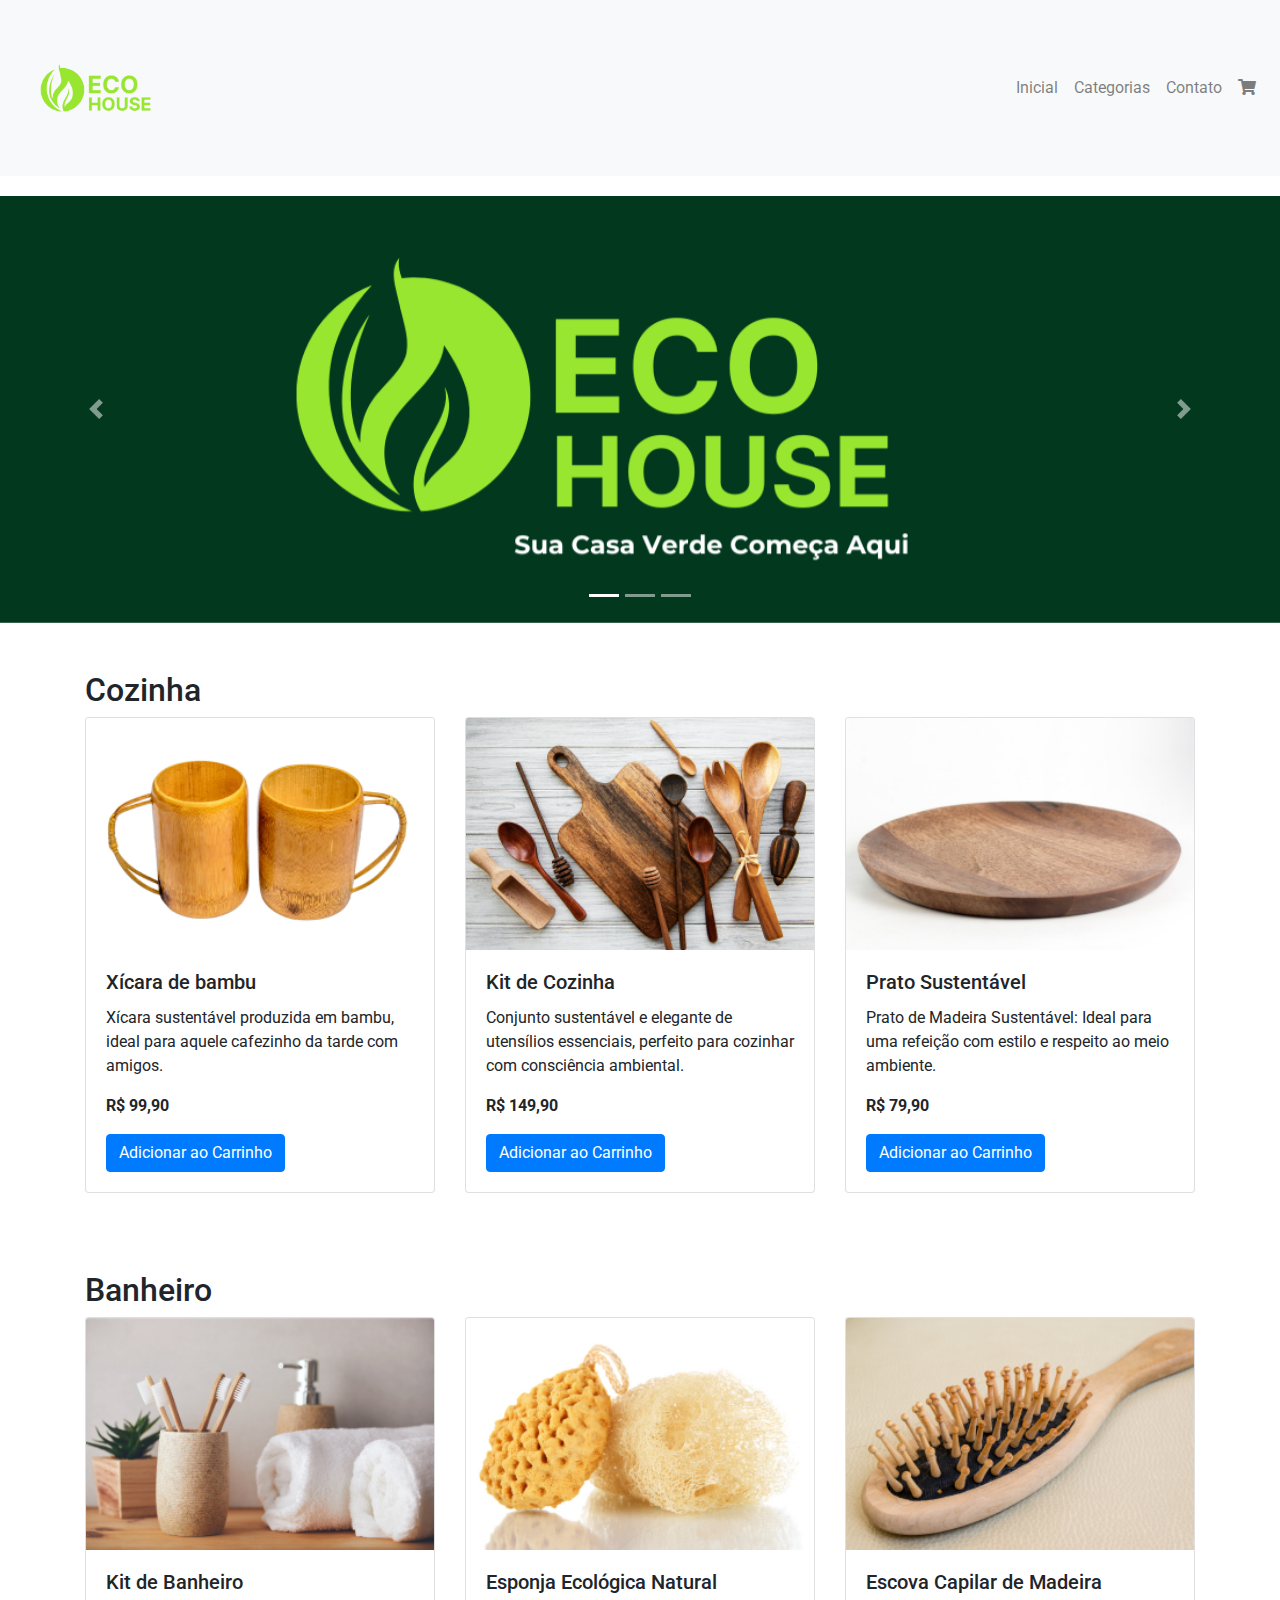
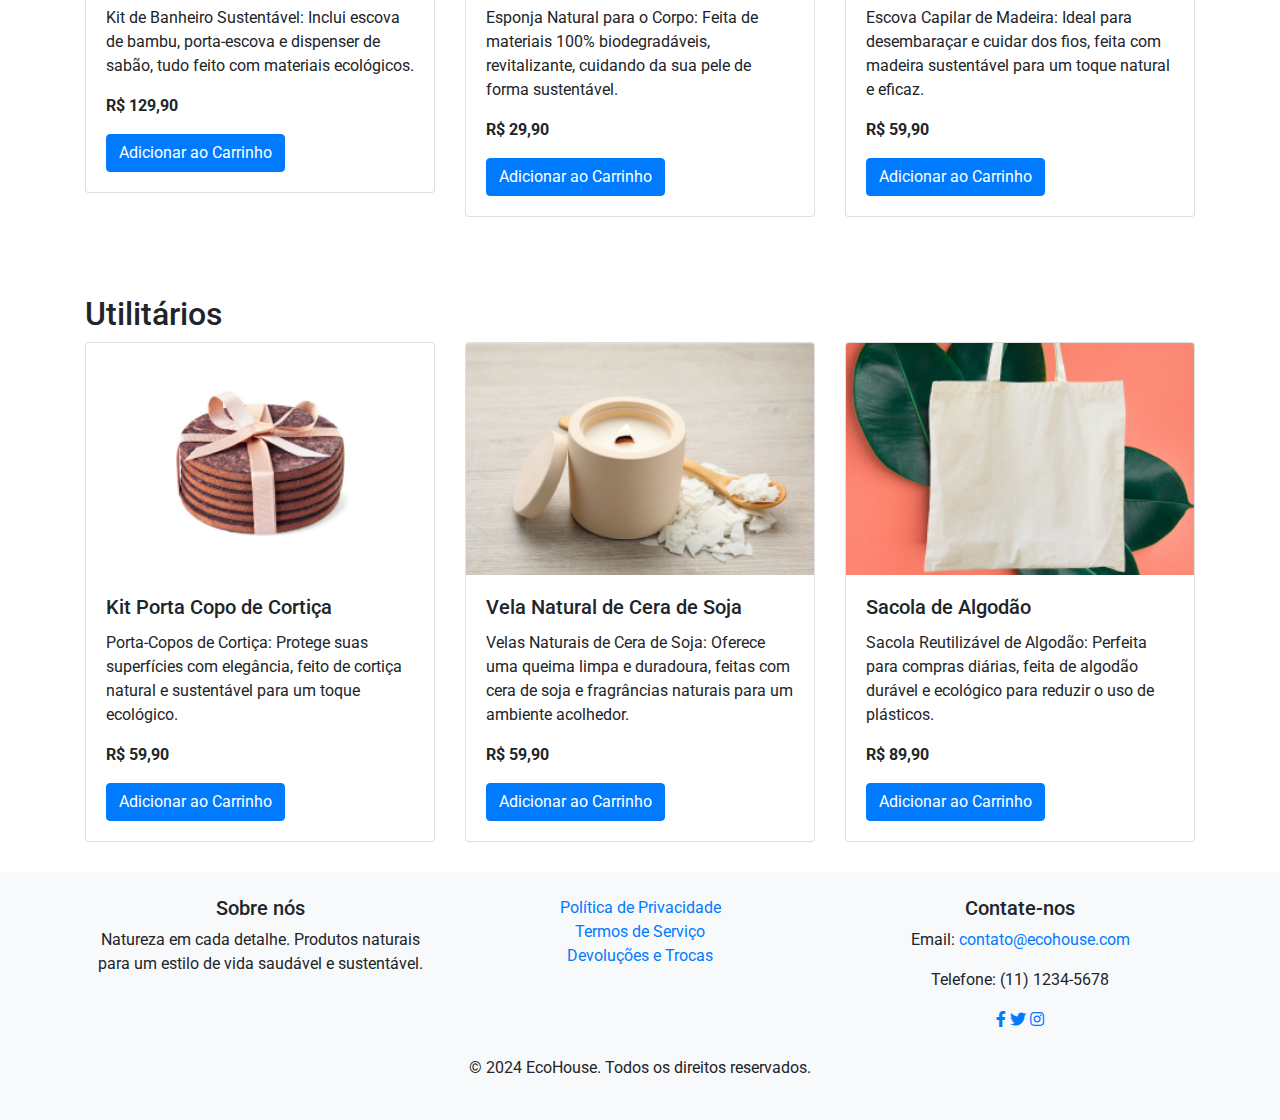
<file: index.html>
<!DOCTYPE html>
<html lang="pt-br">

<head>
    <meta charset="UTF-8">
    <meta name="viewport" content="width=device-width, initial-scale=1.0">
    <title>EcoHouse - Produtos Sustentáveis</title>
    <link href="https://maxcdn.bootstrapcdn.com/bootstrap/4.5.2/css/bootstrap.min.css" rel="stylesheet">
    <link rel="stylesheet" href="https://cdnjs.cloudflare.com/ajax/libs/font-awesome/5.15.4/css/all.min.css">
    <link href="https://fonts.googleapis.com/css2?family=Roboto:wght@400;500;700&display=swap" rel="stylesheet">
    <link rel="stylesheet" href="/style.css">
    <link rel="shortcut icon" href="/Imagens/logo.png" type="image/x-icon">
</head>

<body>

    <header>
        <nav class="navbar navbar-expand-lg navbar-light bg-light">
            <a class="navbar-brand" href="#">
                <img src="/Imagens/logo.png" alt="Logo Ecotrend" class="logo">
            </a>
            <button class="navbar-toggler" type="button" data-toggle="collapse" data-target="#navbarNav"
                aria-controls="navbarNav" aria-expanded="false" aria-label="Toggle navigation">
                <span class="navbar-toggler-icon"></span>
            </button>
            <div class="collapse navbar-collapse" id="navbarNav">
                <ul class="navbar-nav ml-auto">
                    <li class="nav-item"><a class="nav-link" href="/index.html">Inicial</a></li>
                    <li class="nav-item"><a class="nav-link" href="/categoria.html">Categorias</a></li>
                    <li class="nav-item"><a class="nav-link" href="/contato.html">Contato</a></li>
                    <li class="nav-item"><a class="nav-link" href="/produto.html"><i
                                class="fas fa-shopping-cart"></i></a></li>
                </ul>
            </div>
        </nav>
    </header>


    <div id="carouselExampleIndicators" class="carousel slide" data-ride="carousel">
        <ol class="carousel-indicators">
            <li data-target="#carouselExampleIndicators" data-slide-to="0" class="active"></li>
            <li data-target="#carouselExampleIndicators" data-slide-to="1"></li>
            <li data-target="#carouselExampleIndicators" data-slide-to="2"></li>
        </ol>
        <div class="carousel-inner">
            <div class="carousel-item active">
                <img src="/Imagens/1.png" class="d-block w-100" alt="banner com logo">
            </div>
            <div class="carousel-item">
                <img src="/Imagens/2.png" class="d-block w-100" alt="banner com sacola de algodão">
            </div>
            <div class="carousel-item">
                <img src="/Imagens/3.png" class="d-block w-100" alt="banner frase consciente">
            </div>
        </div>
        <a class="carousel-control-prev" href="#carouselExampleIndicators" role="button" data-slide="prev">
            <span class="carousel-control-prev-icon" aria-hidden="true"></span>
            <span class="sr-only">Previous</span>
        </a>
        <a class="carousel-control-next" href="#carouselExampleIndicators" role="button" data-slide="next">
            <span class="carousel-control-next-icon" aria-hidden="true"></span>
            <span class="sr-only">Next</span>
        </a>
    </div>

    <!-- Seção Cozinha -->
    <section class="container mt-5">
        <h2>Cozinha</h2>
        <div class="row">

            <div class="col-md-4 product-card">
                <div class="card">
                    <img src="/Imagens/xicara.png" class="card-img-top" alt="Xícaras em bambu">
                    <div class="card-body">
                        <h5 class="card-title">Xícara de bambu</h5>
                        <p class="card-text">Xícara sustentável produzida em bambu, ideal para aquele cafezinho da tarde
                            com amigos.</p>
                        <p class="card-text"><strong>R$ 99,90</strong></p>
                        <a href="/Produtos/produto.html" class="btn btn-primary">Adicionar ao Carrinho</a>
                    </div>
                </div>
            </div>

            <div class="col-md-4 product-card">
                <div class="card">
                    <img src="/Imagens/kit-cozinha.png" class="card-img-top" alt="Kit de cozinha de madeira">
                    <div class="card-body">
                        <h5 class="card-title">Kit de Cozinha</h5>
                        <p class="card-text">Conjunto sustentável e elegante de utensílios essenciais, perfeito para
                            cozinhar com consciência ambiental.</p>
                        <p class="card-text"><strong>R$ 149,90</strong></p>
                        <a href="/Produtos/kit-cozinha.html" class="btn btn-primary">Adicionar ao Carrinho</a>
                    </div>
                </div>
            </div>

            <div class="col-md-4 product-card">
                <div class="card">
                    <img src="/Imagens/prato.png" class="card-img-top" alt="Prato de madeira">
                    <div class="card-body">
                        <h5 class="card-title">Prato Sustentável</h5>
                        <p class="card-text">Prato de Madeira Sustentável: Ideal para uma refeição com estilo e respeito
                            ao meio ambiente.</p>
                        <p class="card-text"><strong>R$ 79,90</strong></p>
                        <a href="/Produtos/prato-sustentavel.html" class="btn btn-primary">Adicionar ao Carrinho</a>
                    </div>
                </div>
            </div>

        </div>
    </section>

    <!-- Seção Banheiro -->
    <section class="container mt-5">
        <h2>Banheiro</h2>
        <div class="row">

            <div class="col-md-4 product-card">
                <div class="card">
                    <img src="/Imagens/kit-banheiro.png" class="card-img-top" alt="Kit de Banheiro Sustentável">
                    <div class="card-body">
                        <h5 class="card-title">Kit de Banheiro</h5>
                        <p class="card-text">Kit de Banheiro Sustentável: Inclui escova de bambu, porta-escova e
                            dispenser de sabão, tudo feito com materiais ecológicos.</p>
                        <p class="card-text"><strong>R$ 129,90</strong></p>
                        <a href="#" class="btn btn-primary">Adicionar ao Carrinho</a>
                    </div>
                </div>
            </div>

            <div class="col-md-4 product-card">
                <div class="card">
                    <img src="/Imagens/esponja.png" class="card-img-top" alt="Esponja Ecológica Natural">
                    <div class="card-body">
                        <h5 class="card-title">Esponja Ecológica Natural</h5>
                        <p class="card-text">Esponja Natural para o Corpo: Feita de materiais 100% biodegradáveis,
                            revitalizante, cuidando da sua pele de forma sustentável.</p>
                        <p class="card-text"><strong>R$ 29,90</strong></p>
                        <a href="#" class="btn btn-primary">Adicionar ao Carrinho</a>
                    </div>
                </div>
            </div>

            <div class="col-md-4 product-card">
                <div class="card">
                    <img src="/Imagens/escova.png" class="card-img-top" alt="Escova Capilar de madeira">
                    <div class="card-body">
                        <h5 class="card-title">Escova Capilar de Madeira</h5>
                        <p class="card-text">Escova Capilar de Madeira: Ideal para desembaraçar e cuidar dos fios, feita
                            com madeira sustentável para um toque natural e eficaz.</p>
                        <p class="card-text"><strong>R$ 59,90</strong></p>
                        <a href="#" class="btn btn-primary">Adicionar ao Carrinho</a>
                    </div>
                </div>
            </div>

        </div>
    </section>
    <!-- Seção Utilitários -->
    <section class="container mt-5">
        <h2>Utilitários</h2>
        <div class="row">

            <div class="col-md-4 product-card">
                <div class="card">
                    <img src="/Imagens/porta-copo.png" class="card-img-top" alt="Porta Copo de cortiça">
                    <div class="card-body">
                        <h5 class="card-title">Kit Porta Copo de Cortiça</h5>
                        <p class="card-text">Porta-Copos de Cortiça: Protege suas superfícies com elegância, feito de
                            cortiça natural e sustentável para um toque ecológico.</p>
                        <p class="card-text"><strong>R$ 59,90</strong></p>
                        <a href="#" class="btn btn-primary">Adicionar ao Carrinho</a>
                    </div>
                </div>
            </div>

            <div class="col-md-4 product-card">
                <div class="card">
                    <img src="/Imagens/vela.png" class="card-img-top" alt="Vela de Cera de Soja">
                    <div class="card-body">
                        <h5 class="card-title">Vela Natural de Cera de Soja</h5>
                        <p class="card-text">Velas Naturais de Cera de Soja: Oferece uma queima limpa e duradoura,
                            feitas com cera de soja e fragrâncias naturais para um ambiente acolhedor.</p>
                        <p class="card-text"><strong>R$ 59,90</strong></p>
                        <a href="#" class="btn btn-primary">Adicionar ao Carrinho</a>
                    </div>
                </div>
            </div>

            <div class="col-md-4 product-card">
                <div class="card">
                    <img src="/Imagens/sacola.png" class="card-img-top" alt="Sacola reutilizável">
                    <div class="card-body">
                        <h5 class="card-title">Sacola de Algodão</h5>
                        <p class="card-text">Sacola Reutilizável de Algodão: Perfeita para compras diárias, feita de
                            algodão durável e ecológico para reduzir o uso de plásticos.</p>
                        <p class="card-text"><strong>R$ 89,90</strong></p>
                        <a href="#" class="btn btn-primary">Adicionar ao Carrinho</a>
                    </div>
                </div>
            </div>

        </div>
    </section>

    <footer class="bg-light text-center py-4">
        <div class="container">
            <div class="row">
                <div class="col-md-4">
                    <h5>Sobre nós</h5>
                    <p>Natureza em cada detalhe. Produtos naturais para um estilo de vida saudável e sustentável.</p>
                </div>
                <div class="col-md-4">
                    <ul class="list-unstyled">
                        <li><a href="#">Política de Privacidade</a></li>
                        <li><a href="#">Termos de Serviço</a></li>
                        <li><a href="#">Devoluções e Trocas</a></li>
                    </ul>
                </div>
                <div class="col-md-4">
                    <h5>Contate-nos</h5>
                    <p>Email: <a href="mailto:contato@ecohouse.com">contato@ecohouse.com</a></p>
                    <p>Telefone: (11) 1234-5678</p>
                    <div>
                        <a href="https://facebook.com" class="me-2"><i class="fab fa-facebook-f"></i></a>
                        <a href="https://twitter.com" class="me-2"><i class="fab fa-twitter"></i></a>
                        <a href="https://instagram.com" class="me-2"><i class="fab fa-instagram"></i></a>
                    </div>
                </div>
            </div>
            <p class="mt-4">&copy; 2024 EcoHouse. Todos os direitos reservados.</p>
        </div>
    </footer>

    <script src="https://code.jquery.com/jquery-3.5.1.slim.min.js"></script>
    <script src="https://cdn.jsdelivr.net/npm/@popperjs/core@2.9.3/dist/umd/popper.min.js"></script>
    <script src="https://maxcdn.bootstrapcdn.com/bootstrap/4.5.2/js/bootstrap.min.js"></script>
</body>
</file>
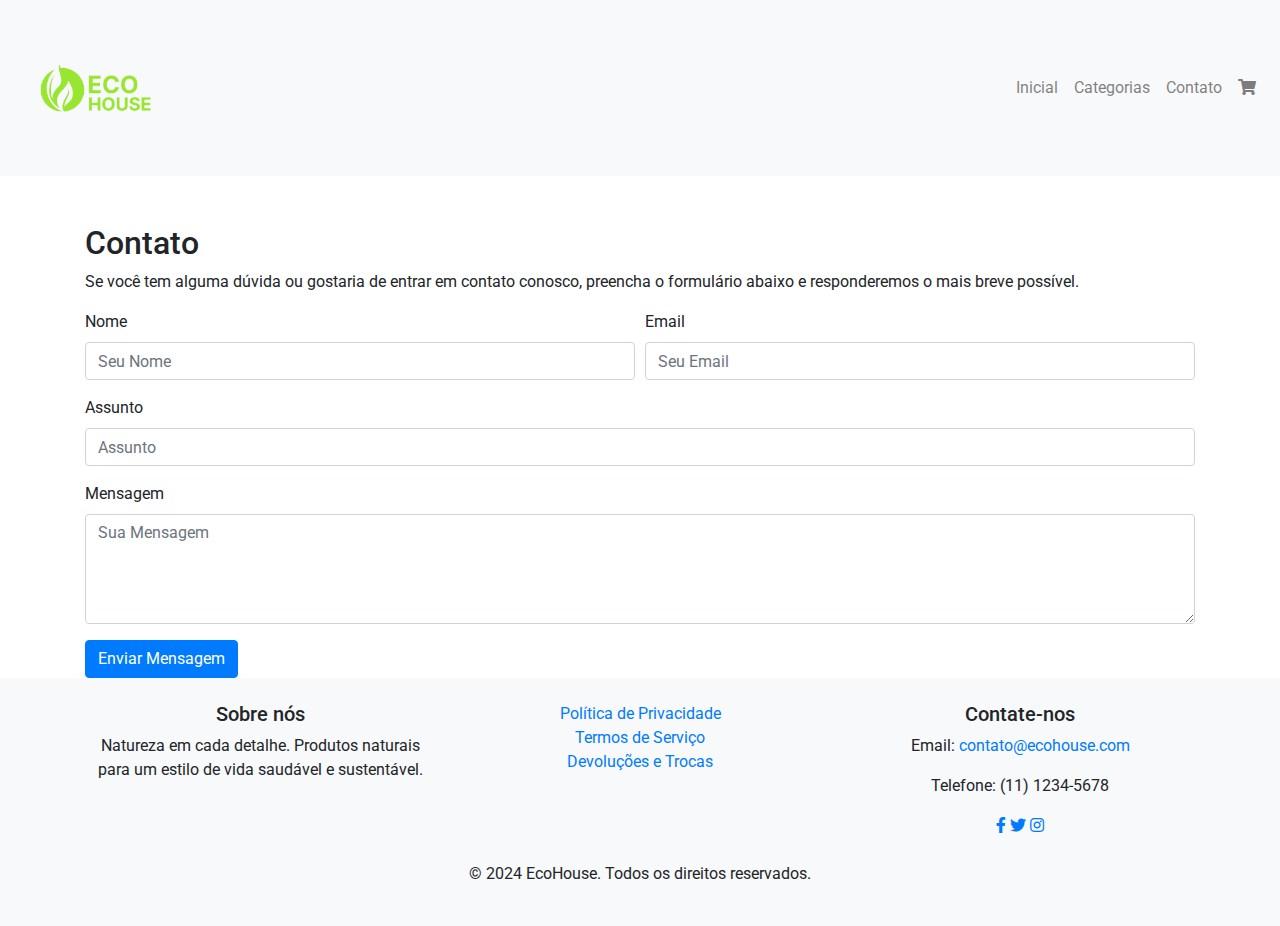
<file: contato.html>
<!DOCTYPE html>
<html lang="pt-br">

<head>
    <meta charset="UTF-8">
    <meta name="viewport" content="width=device-width, initial-scale=1.0">
    <title>Contato - EcoHouse</title>
    <link href="https://maxcdn.bootstrapcdn.com/bootstrap/4.5.2/css/bootstrap.min.css" rel="stylesheet">
    <link rel="stylesheet" href="https://cdnjs.cloudflare.com/ajax/libs/font-awesome/5.15.4/css/all.min.css">
    <link href="https://fonts.googleapis.com/css2?family=Roboto:wght@400;500;700&display=swap" rel="stylesheet">
    <link rel="stylesheet" href="/style.css">
    <link rel="shortcut icon" href="/Imagens/logo.png" type="image/x-icon">
</head>

<body>
    <!-- Header -->
    <header>
        <nav class="navbar navbar-expand-lg navbar-light bg-light">
            <a class="navbar-brand" href="#">
                <img src="/Imagens/logo.png" alt="Logo EcoHouse" class="logo">
            </a>
            <button class="navbar-toggler" type="button" data-toggle="collapse" data-target="#navbarNav"
                aria-controls="navbarNav" aria-expanded="false" aria-label="Toggle navigation">
                <span class="navbar-toggler-icon"></span>
            </button>
            <div class="collapse navbar-collapse" id="navbarNav">
                <ul class="navbar-nav ml-auto">
                    <li class="nav-item"><a class="nav-link" href="/index.html">Inicial</a></li>
                    <li class="nav-item"><a class="nav-link" href="/categoria.html">Categorias</a></li>
                    <li class="nav-item"><a class="nav-link" href="/contato.html">Contato</a></li>
                    <li class="nav-item"><a class="nav-link" href="/produto.html"><i
                                class="fas fa-shopping-cart"></i></a></li>
                </ul>
            </div>
        </nav>
    </header>


    <div class="container mt-5">
        <h2>Contato</h2>
        <p>Se você tem alguma dúvida ou gostaria de entrar em contato conosco, preencha o formulário abaixo e
            responderemos o mais breve possível.</p>
        <form>
            <div class="form-row">
                <div class="form-group col-md-6">
                    <label for="name">Nome</label>
                    <input type="text" class="form-control" id="name" placeholder="Seu Nome" required>
                </div>
                <div class="form-group col-md-6">
                    <label for="email">Email</label>
                    <input type="email" class="form-control" id="email" placeholder="Seu Email" required>
                </div>
            </div>
            <div class="form-group">
                <label for="subject">Assunto</label>
                <input type="text" class="form-control" id="subject" placeholder="Assunto" required>
            </div>
            <div class="form-group">
                <label for="message">Mensagem</label>
                <textarea class="form-control" id="message" rows="4" placeholder="Sua Mensagem" required></textarea>
            </div>
            <button type="submit" class="btn btn-primary">Enviar Mensagem</button>
        </form>
    </div>


    <footer class="bg-light text-center py-4">
        <div class="container">
            <div class="row">
                <div class="col-md-4">
                    <h5>Sobre nós</h5>
                    <p>Natureza em cada detalhe. Produtos naturais para um estilo de vida saudável e sustentável.</p>
                </div>
                <div class="col-md-4">
                    <ul class="list-unstyled">
                        <li><a href="#">Política de Privacidade</a></li>
                        <li><a href="#">Termos de Serviço</a></li>
                        <li><a href="#">Devoluções e Trocas</a></li>
                    </ul>
                </div>
                <div class="col-md-4">
                    <h5>Contate-nos</h5>
                    <p>Email: <a href="mailto:contato@ecohouse.com">contato@ecohouse.com</a></p>
                    <p>Telefone: (11) 1234-5678</p>
                    <div>
                        <a href="https://facebook.com" class="me-2"><i class="fab fa-facebook-f"></i></a>
                        <a href="https://twitter.com" class="me-2"><i class="fab fa-twitter"></i></a>
                        <a href="https://instagram.com" class="me-2"><i class="fab fa-instagram"></i></a>
                    </div>
                </div>
            </div>
            <p class="mt-4">&copy; 2024 EcoHouse. Todos os direitos reservados.</p>
        </div>
    </footer>


    <script src="https://code.jquery.com/jquery-3.5.1.slim.min.js"></script>
    <script src="https://cdn.jsdelivr.net/npm/@popperjs/core@2.9.3/dist/umd/popper.min.js"></script>
    <script src="https://stackpath.bootstrapcdn.com/bootstrap/4.5.2/js/bootstrap.min.js"></script>
</body>

</html>
</file>
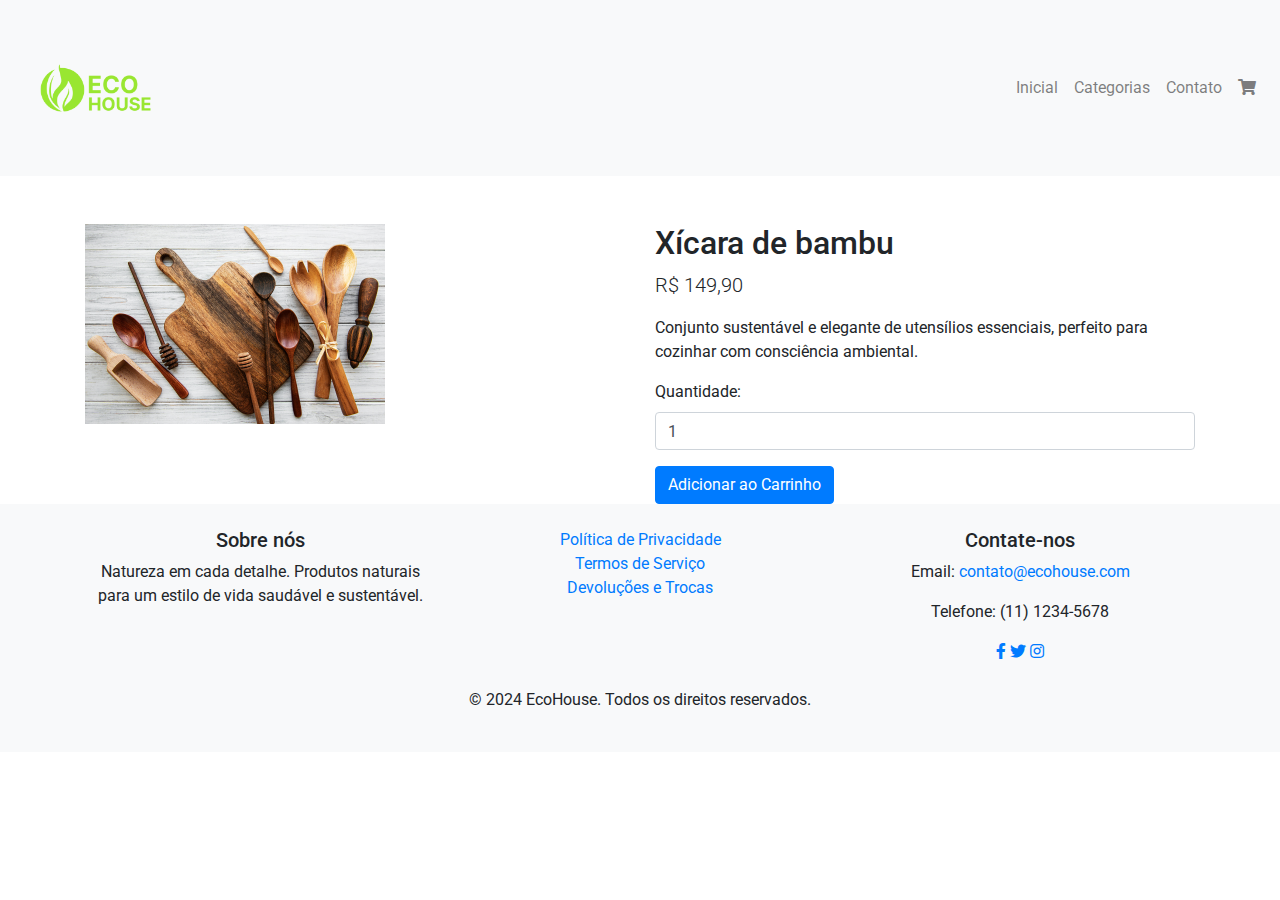
<file: Produtos/kit-cozinha.html>
<!DOCTYPE html>
<html lang="pt-br">

<head>
    <meta charset="UTF-8">
    <meta name="viewport" content="width=device-width, initial-scale=1.0">
    <title>Detalhes do Produto - EcoHouse</title>
    <link href="https://maxcdn.bootstrapcdn.com/bootstrap/4.5.2/css/bootstrap.min.css" rel="stylesheet">
    <link rel="stylesheet" href="https://cdnjs.cloudflare.com/ajax/libs/font-awesome/5.15.4/css/all.min.css">
    <link href="https://fonts.googleapis.com/css2?family=Roboto:wght@400;500;700&display=swap" rel="stylesheet">
    <link rel="shortcut icon" href="/Imagens/logo.png" type="image/x-icon">
    <link rel="stylesheet" href="/style.css">
</head>

<body>
    <!-- Header -->
    <header>
        <nav class="navbar navbar-expand-lg navbar-light bg-light">
            <a class="navbar-brand" href="#">
                <img src="/Imagens/logo.png" alt="Logo EcoHouse" class="logo">
            </a>
            <button class="navbar-toggler" type="button" data-toggle="collapse" data-target="#navbarNav"
                aria-controls="navbarNav" aria-expanded="false" aria-label="Toggle navigation">
                <span class="navbar-toggler-icon"></span>
            </button>
            <div class="collapse navbar-collapse" id="navbarNav">
                <ul class="navbar-nav ml-auto">
                    <li class="nav-item"><a class="nav-link" href="/index.html">Inicial</a></li>
                    <li class="nav-item"><a class="nav-link" href="/categoria.html">Categorias</a></li>
                    <li class="nav-item"><a class="nav-link" href="/contato.html">Contato</a></li>
                    <li class="nav-item"><a class="nav-link" href="/produto.html"><i
                                class="fas fa-shopping-cart"></i></a></li>
                </ul>
            </div>
        </nav>
    </header>

    <div class="container mt-5">
        <div class="row">
            <div class="col-md-6">
                <img src="/Imagens/kit-cozinha.png" class="img-fluid" alt="Xícara de Bambu">
            </div>
            <div class="col-md-6">
                <h2>Xícara de bambu</h2>
                <p class="lead">R$ 149,90</p>
                <p>Conjunto sustentável e elegante de utensílios essenciais,
                    perfeito para cozinhar com consciência ambiental.</p>
                <form>
                    <div class="form-group">
                        <label for="quantity">Quantidade:</label>
                        <input type="number" class="form-control" id="quantity" value="1" min="1">
                    </div>
                    <button type="submit" class="btn btn-primary">Adicionar ao Carrinho</button>
                </form>
            </div>
        </div>
    </div>

    <footer class="bg-light text-center py-4">
        <div class="container">
            <div class="row">
                <div class="col-md-4">
                    <h5>Sobre nós</h5>
                    <p>Natureza em cada detalhe. Produtos naturais para um estilo de vida saudável e sustentável.</p>
                </div>
                <div class="col-md-4">
                    <ul class="list-unstyled">
                        <li><a href="#">Política de Privacidade</a></li>
                        <li><a href="#">Termos de Serviço</a></li>
                        <li><a href="#">Devoluções e Trocas</a></li>
                    </ul>
                </div>
                <div class="col-md-4">
                    <h5>Contate-nos</h5>
                    <p>Email: <a href="mailto:contato@ecohouse.com">contato@ecohouse.com</a></p>
                    <p>Telefone: (11) 1234-5678</p>
                    <div>
                        <a href="https://facebook.com" class="me-2"><i class="fab fa-facebook-f"></i></a>
                        <a href="https://twitter.com" class="me-2"><i class="fab fa-twitter"></i></a>
                        <a href="https://instagram.com" class="me-2"><i class="fab fa-instagram"></i></a>
                    </div>
                </div>
            </div>
            <p class="mt-4">&copy; 2024 EcoHouse. Todos os direitos reservados.</p>
        </div>
    </footer>

    <script src="https://code.jquery.com/jquery-3.5.1.slim.min.js"></script>
    <script src="https://cdn.jsdelivr.net/npm/@popperjs/core@2.9.3/dist/umd/popper.min.js"></script>
    <script src="https://stackpath.bootstrapcdn.com/bootstrap/4.5.2/js/bootstrap.min.js"></script>
</body>

</html>
</file>
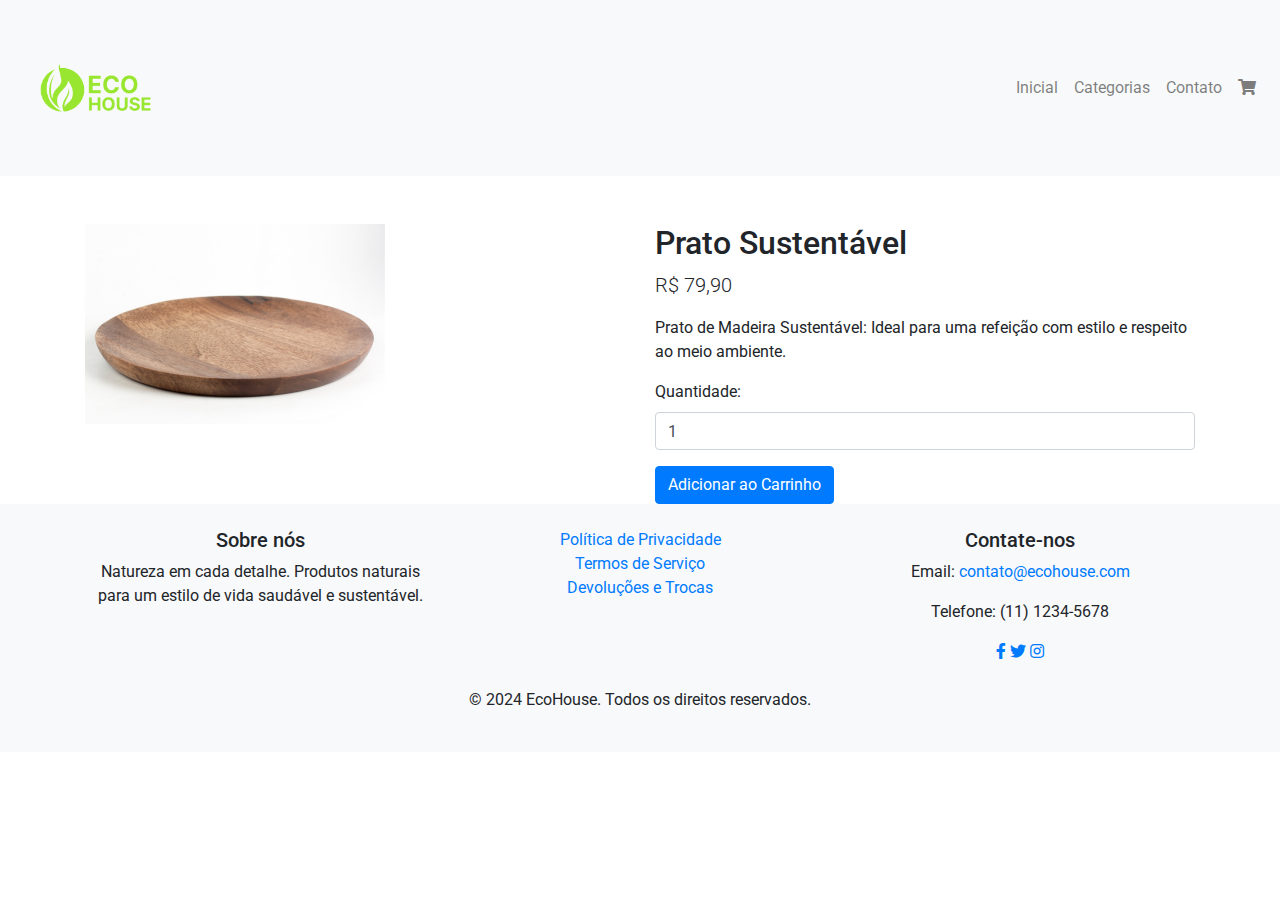
<file: Produtos/prato-sustentavel.html>
<!DOCTYPE html>
<html lang="pt-br">

<head>
    <meta charset="UTF-8">
    <meta name="viewport" content="width=device-width, initial-scale=1.0">
    <title>Detalhes do Produto - EcoHouse</title>
    <link href="https://maxcdn.bootstrapcdn.com/bootstrap/4.5.2/css/bootstrap.min.css" rel="stylesheet">
    <link rel="stylesheet" href="https://cdnjs.cloudflare.com/ajax/libs/font-awesome/5.15.4/css/all.min.css">
    <link href="https://fonts.googleapis.com/css2?family=Roboto:wght@400;500;700&display=swap" rel="stylesheet">
    <link rel="shortcut icon" href="/Imagens/logo.png" type="image/x-icon">
    <link rel="stylesheet" href="/style.css">
</head>

<body>
    <!-- Header -->
    <header>
        <nav class="navbar navbar-expand-lg navbar-light bg-light">
            <a class="navbar-brand" href="#">
                <img src="/Imagens/logo.png" alt="Logo EcoHouse" class="logo">
            </a>
            <button class="navbar-toggler" type="button" data-toggle="collapse" data-target="#navbarNav"
                aria-controls="navbarNav" aria-expanded="false" aria-label="Toggle navigation">
                <span class="navbar-toggler-icon"></span>
            </button>
            <div class="collapse navbar-collapse" id="navbarNav">
                <ul class="navbar-nav ml-auto">
                    <li class="nav-item"><a class="nav-link" href="/index.html">Inicial</a></li>
                    <li class="nav-item"><a class="nav-link" href="/categoria.html">Categorias</a></li>
                    <li class="nav-item"><a class="nav-link" href="/contato.html">Contato</a></li>
                    <li class="nav-item"><a class="nav-link" href="/produto.html"><i
                                class="fas fa-shopping-cart"></i></a></li>
                </ul>
            </div>
        </nav>
    </header>


    <div class="container mt-5">
        <div class="row">
            <div class="col-md-6">
                <img src="/Imagens/prato.png" class="img-fluid" alt="Xícara de Bambu">
            </div>
            <div class="col-md-6">
                <h2>Prato Sustentável</h2>
                <p class="lead">R$ 79,90</p>
                <p>Prato de Madeira Sustentável:
                    Ideal para uma refeição com estilo e respeito ao meio ambiente.</p>
                <form>
                    <div class="form-group">
                        <label for="quantity">Quantidade:</label>
                        <input type="number" class="form-control" id="quantity" value="1" min="1">
                    </div>
                    <button type="submit" class="btn btn-primary">Adicionar ao Carrinho</button>
                </form>
            </div>
        </div>
    </div>

    <footer class="bg-light text-center py-4">
        <div class="container">
            <div class="row">
                <div class="col-md-4">
                    <h5>Sobre nós</h5>
                    <p>Natureza em cada detalhe. Produtos naturais para um estilo de vida saudável e sustentável.</p>
                </div>
                <div class="col-md-4">
                    <ul class="list-unstyled">
                        <li><a href="#">Política de Privacidade</a></li>
                        <li><a href="#">Termos de Serviço</a></li>
                        <li><a href="#">Devoluções e Trocas</a></li>
                    </ul>
                </div>
                <div class="col-md-4">
                    <h5>Contate-nos</h5>
                    <p>Email: <a href="mailto:contato@ecohouse.com">contato@ecohouse.com</a></p>
                    <p>Telefone: (11) 1234-5678</p>
                    <div>
                        <a href="https://facebook.com" class="me-2"><i class="fab fa-facebook-f"></i></a>
                        <a href="https://twitter.com" class="me-2"><i class="fab fa-twitter"></i></a>
                        <a href="https://instagram.com" class="me-2"><i class="fab fa-instagram"></i></a>
                    </div>
                </div>
            </div>
            <p class="mt-4">&copy; 2024 EcoHouse. Todos os direitos reservados.</p>
        </div>
    </footer>

    <script src="https://code.jquery.com/jquery-3.5.1.slim.min.js"></script>
    <script src="https://cdn.jsdelivr.net/npm/@popperjs/core@2.9.3/dist/umd/popper.min.js"></script>
    <script src="https://stackpath.bootstrapcdn.com/bootstrap/4.5.2/js/bootstrap.min.js"></script>
</body>

</html>
</file>
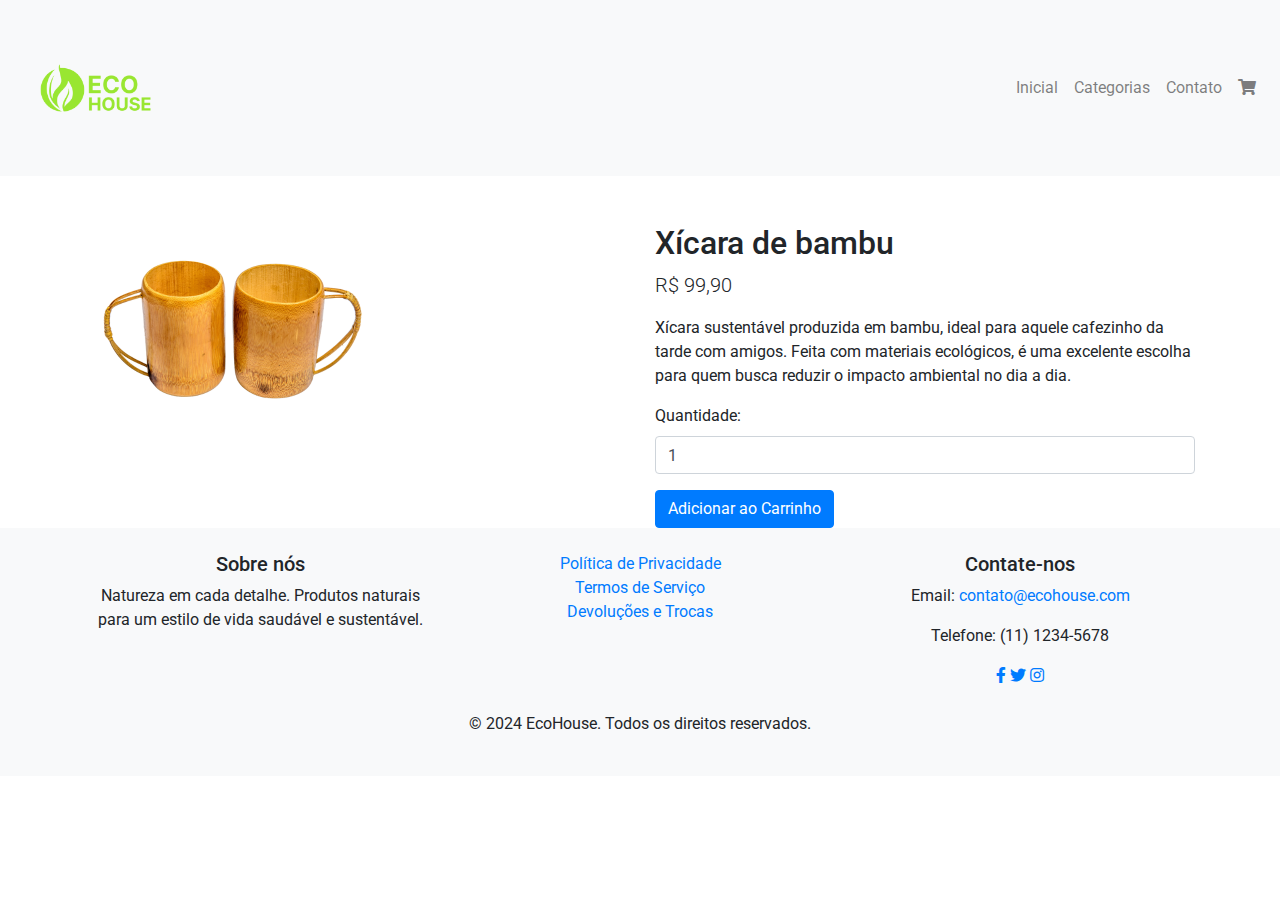
<file: Produtos/produto.html>
<!DOCTYPE html>
<html lang="pt-br">

<head>
    <meta charset="UTF-8">
    <meta name="viewport" content="width=device-width, initial-scale=1.0">
    <title>Detalhes do Produto - EcoHouse</title>
    <link href="https://maxcdn.bootstrapcdn.com/bootstrap/4.5.2/css/bootstrap.min.css" rel="stylesheet">
    <link rel="stylesheet" href="https://cdnjs.cloudflare.com/ajax/libs/font-awesome/5.15.4/css/all.min.css">
    <link href="https://fonts.googleapis.com/css2?family=Roboto:wght@400;500;700&display=swap" rel="stylesheet">
    <link rel="shortcut icon" href="/Imagens/logo.png" type="image/x-icon">
    <link rel="stylesheet" href="/style.css">
</head>

<body>
    <!-- Header -->
    <header>
        <nav class="navbar navbar-expand-lg navbar-light bg-light">
            <a class="navbar-brand" href="#">
                <img src="/Imagens/logo.png" alt="Logo EcoHouse" class="logo">
            </a>
            <button class="navbar-toggler" type="button" data-toggle="collapse" data-target="#navbarNav"
                aria-controls="navbarNav" aria-expanded="false" aria-label="Toggle navigation">
                <span class="navbar-toggler-icon"></span>
            </button>
            <div class="collapse navbar-collapse" id="navbarNav">
                <ul class="navbar-nav ml-auto">
                    <li class="nav-item"><a class="nav-link" href="/index.html">Inicial</a></li>
                    <li class="nav-item"><a class="nav-link" href="/categoria.html">Categorias</a></li>
                    <li class="nav-item"><a class="nav-link" href="/contato.html">Contato</a></li>
                    <li class="nav-item"><a class="nav-link" href="/produto.html"><i
                                class="fas fa-shopping-cart"></i></a></li>
                </ul>
            </div>
        </nav>
    </header>


    <div class="container mt-5">
        <div class="row">
            <div class="col-md-6">
                <img src="/Imagens/xicara.png" class="img-fluid" alt="Xícara de Bambu">
            </div>
            <div class="col-md-6">
                <h2>Xícara de bambu</h2>
                <p class="lead">R$ 99,90</p>
                <p>Xícara sustentável produzida em bambu, ideal para aquele cafezinho da tarde com amigos. Feita com
                    materiais ecológicos, é uma excelente escolha para quem busca reduzir o impacto ambiental no dia a
                    dia.</p>
                <form>
                    <div class="form-group">
                        <label for="quantity">Quantidade:</label>
                        <input type="number" class="form-control" id="quantity" value="1" min="1">
                    </div>
                    <button type="submit" class="btn btn-primary">Adicionar ao Carrinho</button>
                </form>
            </div>
        </div>
    </div>

    <footer class="bg-light text-center py-4">
        <div class="container">
            <div class="row">
                <div class="col-md-4">
                    <h5>Sobre nós</h5>
                    <p>Natureza em cada detalhe. Produtos naturais para um estilo de vida saudável e sustentável.</p>
                </div>
                <div class="col-md-4">
                    <ul class="list-unstyled">
                        <li><a href="#">Política de Privacidade</a></li>
                        <li><a href="#">Termos de Serviço</a></li>
                        <li><a href="#">Devoluções e Trocas</a></li>
                    </ul>
                </div>
                <div class="col-md-4">
                    <h5>Contate-nos</h5>
                    <p>Email: <a href="mailto:contato@ecohouse.com">contato@ecohouse.com</a></p>
                    <p>Telefone: (11) 1234-5678</p>
                    <div>
                        <a href="https://facebook.com" class="me-2"><i class="fab fa-facebook-f"></i></a>
                        <a href="https://twitter.com" class="me-2"><i class="fab fa-twitter"></i></a>
                        <a href="https://instagram.com" class="me-2"><i class="fab fa-instagram"></i></a>
                    </div>
                </div>
            </div>
            <p class="mt-4">&copy; 2024 EcoHouse. Todos os direitos reservados.</p>
        </div>
    </footer>

    <script src="https://code.jquery.com/jquery-3.5.1.slim.min.js"></script>
    <script src="https://cdn.jsdelivr.net/npm/@popperjs/core@2.9.3/dist/umd/popper.min.js"></script>
    <script src="https://stackpath.bootstrapcdn.com/bootstrap/4.5.2/js/bootstrap.min.js"></script>
</body>

</html>
</file>
<file: style.css>
body {
    font-family: 'Roboto', sans-serif;
  }

  .navbar {
    margin-bottom: 20px;
  }

  .product-card {
    margin-bottom: 30px;
  }

  footer {
    background-color: #f8f9fa;
    padding: 20px 0;
    text-align: center;
  }
  
.logo {
  max-width: 150px; 
  height: auto; 
}
</file>
